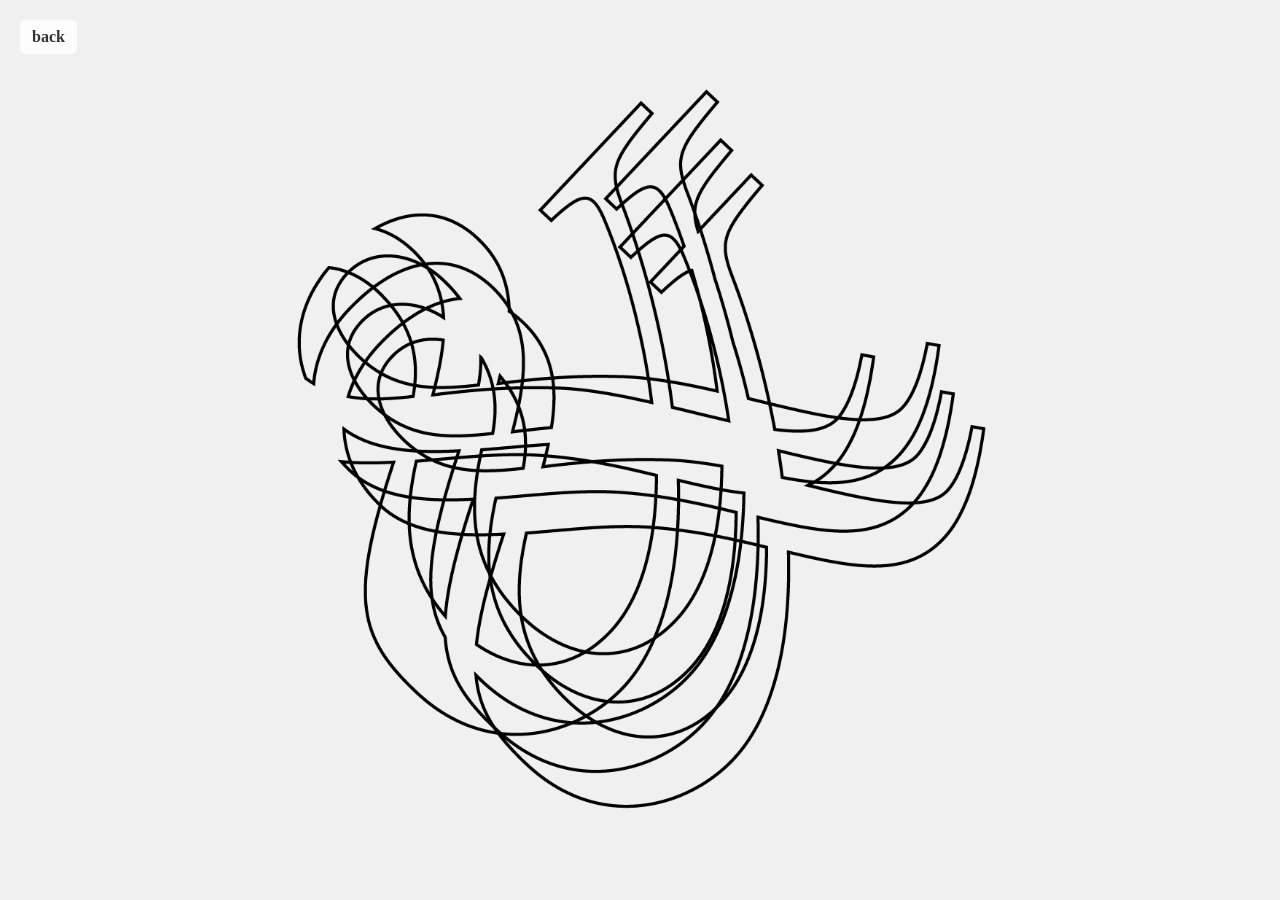
<file: page1.html>
<!DOCTYPE html>
<html lang="zh-CN">
<head>
    <meta charset="UTF-8">
    <title>Page 1</title>
    <style>
        body, html {
            margin: 0;
            padding: 0;
            height: 100%;
            display: flex;
            justify-content: center;
            align-items: center;
            background-color: #f0f0f0;
        }
        img {
            max-width: 90%;
            max-height: 90%;
            object-fit: contain;
        }
        .back-link {
            position: fixed;
            top: 20px;
            left: 20px;
            z-index: 1000;
            color: #333;
            background-color: rgba(255, 255, 255, 0.8);
            padding: 8px 12px;
            border-radius: 5px;
            text-decoration: none;
            font-weight: bold;
        }
    </style>
</head>
<body>
    <a href="index.html" class="back-link">back</a>
    <img src="page/page1.png" alt="Page 1 Image">
</body>
</html>
</file>
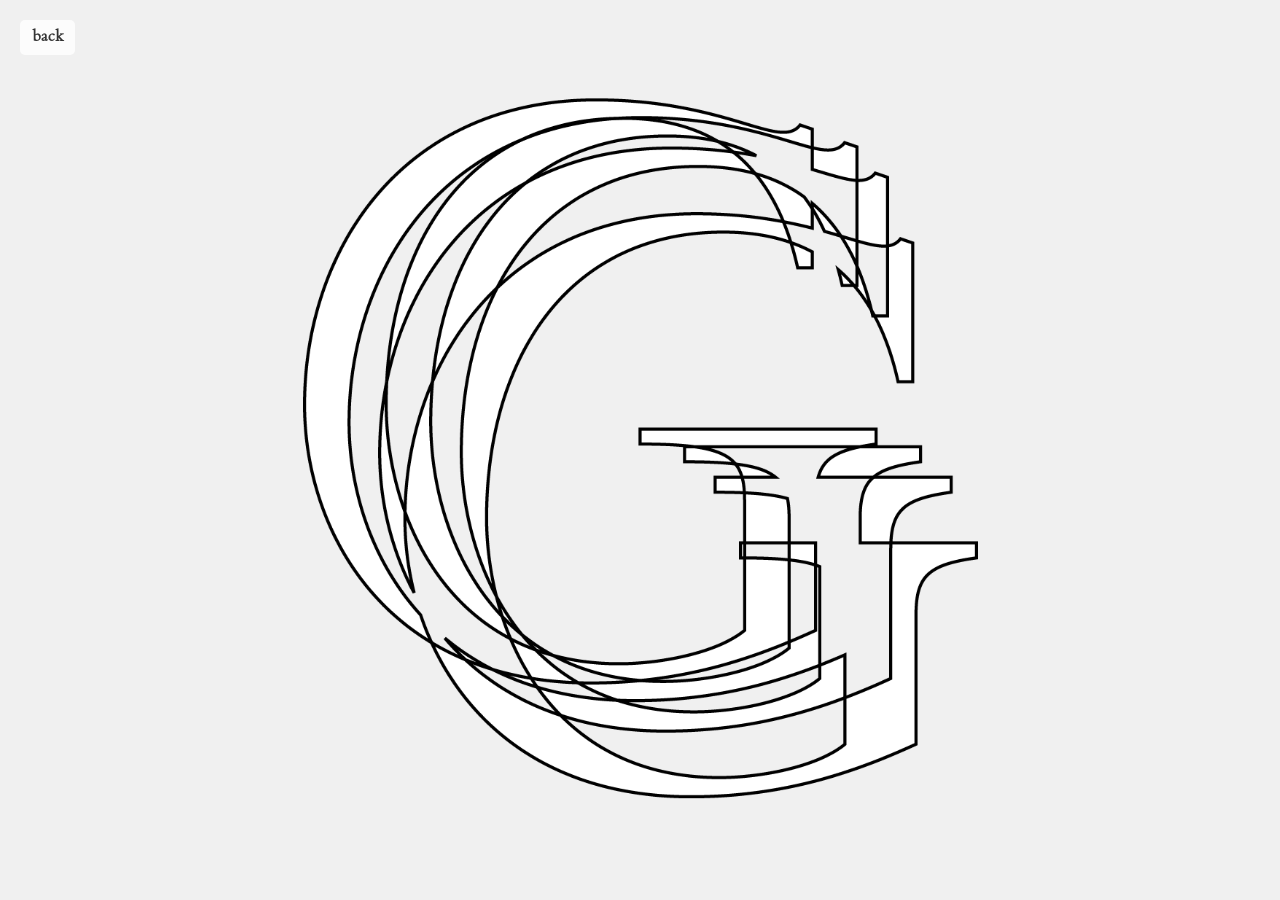
<file: page2.html>
<!DOCTYPE html>
<html lang="zh-CN">
<head>
    <meta charset="UTF-8">
    <title>Page 2</title>
    <link rel="stylesheet" href="style.css">
    <style>
        body, html {
            margin: 0;
            padding: 0;
            height: 100%;
            display: flex;
            justify-content: center;
            align-items: center;
            background-color: #f0f0f0;
        }
        img {
            max-width: 90%;
            max-height: 90%;
            object-fit: contain;
        }
        .back-link {
            position: fixed;
            top: 20px;
            left: 20px;
            z-index: 1000;
            color: #333;
            background-color: rgba(255, 255, 255, 0.8);
            padding: 8px 12px;
            border-radius: 5px;
            text-decoration: none;
            font-weight: bold;
        }
    </style>
</head>
<body>
    <a href="index.html" class="back-link">back</a>
    <img src="page/page2.png" alt="Page 2 Image">
</body>
</html>
</file>
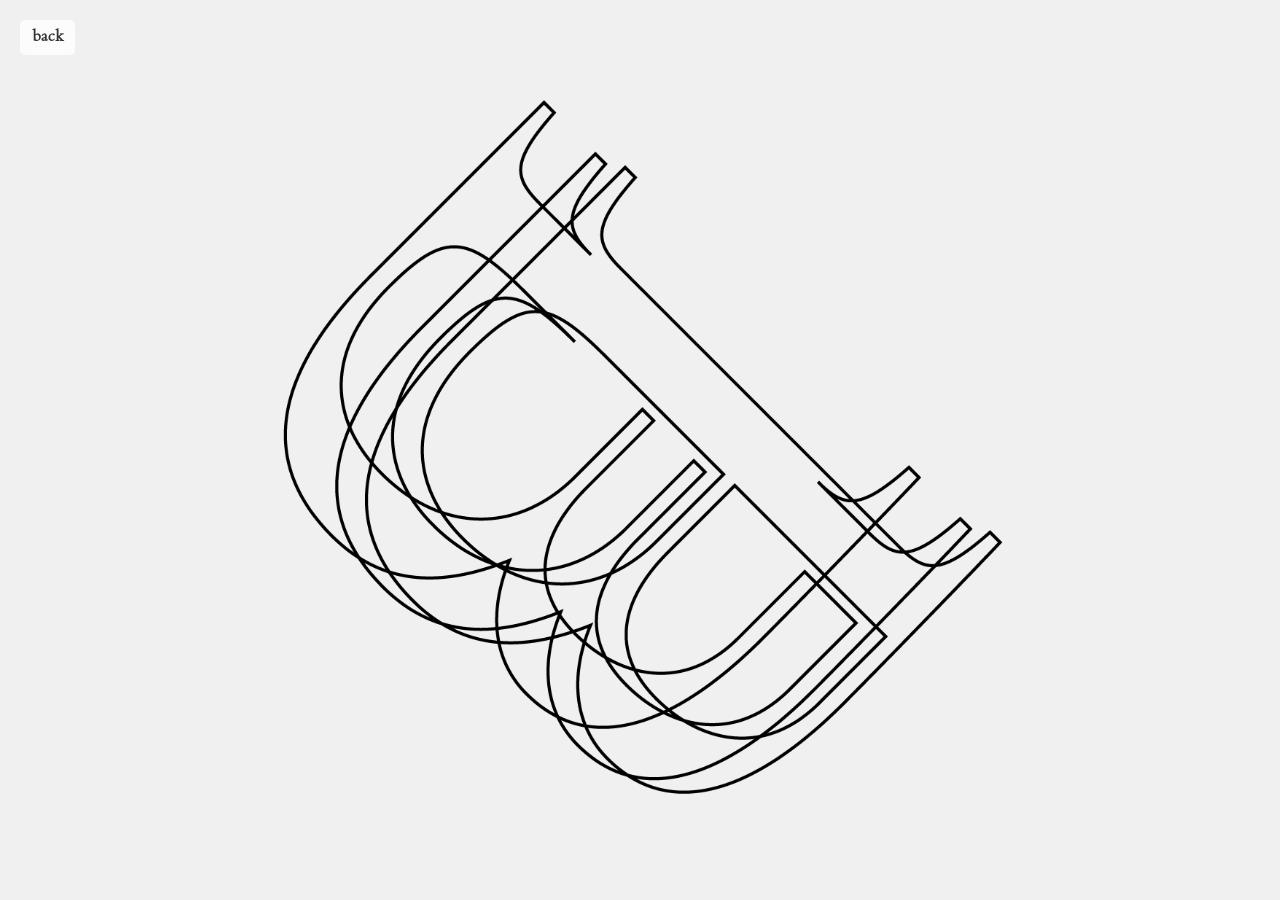
<file: page5.html>
<!DOCTYPE html>
<html lang="zh-CN">
<head>
    <meta charset="UTF-8">
    <title>Page 5</title>
    <link rel="stylesheet" href="style.css">
    <style>
        body, html {
            margin: 0;
            padding: 0;
            height: 100%;
            display: flex;
            justify-content: center;
            align-items: center;
            background-color: #f0f0f0;
        }
        img {
            max-width: 90%;
            max-height: 90%;
            object-fit: contain;
        }
        .back-link {
            position: fixed;
            top: 20px;
            left: 20px;
            z-index: 1000;
            color: #333;
            background-color: rgba(255, 255, 255, 0.8);
            padding: 8px 12px;
            border-radius: 5px;
            text-decoration: none;
            font-weight: bold;
        }
    </style>
</head>
<body>
    <a href="index.html" class="back-link">back</a>
    <img src="page/page5.png" alt="Page 5 Image">
</body>
</html>
</file>
<file: style.css>
@font-face {
    font-family: 'BrophyOpti';
    src: url('BrophyOpti.otf') format('opentype');
}

body, html {
    height: 100%;
    margin: 0;
    overflow: hidden; /* Hide scrollbars */
    touch-action: none; /* Disable touch gestures like scrolling/zooming on the page */
    font-family: 'BrophyOpti', sans-serif;
    background-color: #f0f0f0; /* Light grey background */
}

.link {
    display: block;
    position: absolute;
    text-decoration: none;
    color: #333;
    font-size: 25px; /* Make the line thinner */
    font-weight: bold;
}

/* Corners */
.top-left { top: -3px; left: 23px; transform: rotate(45deg); transform-origin: top left; }
.top-right { top: 17px; right: -30px; transform: rotate(135deg); transform-origin: top left; }
.bottom-left { bottom: 3px; left: 23px; transform: rotate(-45deg); transform-origin: bottom left; }
.bottom-right { bottom: 25px; right: -27px; transform: rotate(-135deg); transform-origin: bottom left; }

/* Edges */
.top { top: -3px; left: 50%; transform: translateX(-50%) rotate(90deg); }
.bottom { bottom: 1px; left: 50%; transform: translateX(-50%) rotate(90deg); }
.left { left: 0; top: calc(50% - 3px); transform: translateY(-50%); }
.right { right: 0; top: calc(50% - 3px); transform: translateY(-50%); }

#animation-container {
    display: none; /* Hidden by default */
    position: fixed;
    top: 51.5%; /* Moved down */
    left: 50.5%;
    transform: translate(-50%, -50%);
    font-size: 30vw; /* Made smaller */
    color: #333;
    z-index: 100;
    pointer-events: none; /* Make it unclickable */
    transform-origin: center;
}

#3d-canvas {
    position: fixed;
    top: 0;
    left: 0;
    width: 100%;
    height: 100%;
    z-index: -1; /* Place it behind other content */
}

.left-text {
    position: absolute;
    left: 20px;
    top: 50%;
    transform: translateY(-50%);
    white-space: pre-wrap; /* Preserve line breaks */
    text-align: left;
    color: #333;
    font-size: 16px;
    line-height: 1.5;
}

@keyframes flash {
    0%, 100% { opacity: 1; }
    50% { opacity: 0.2; }
}

.flashing {
    animation: flash 0.5s 3; /* Flash 3 times */
}
</file>
